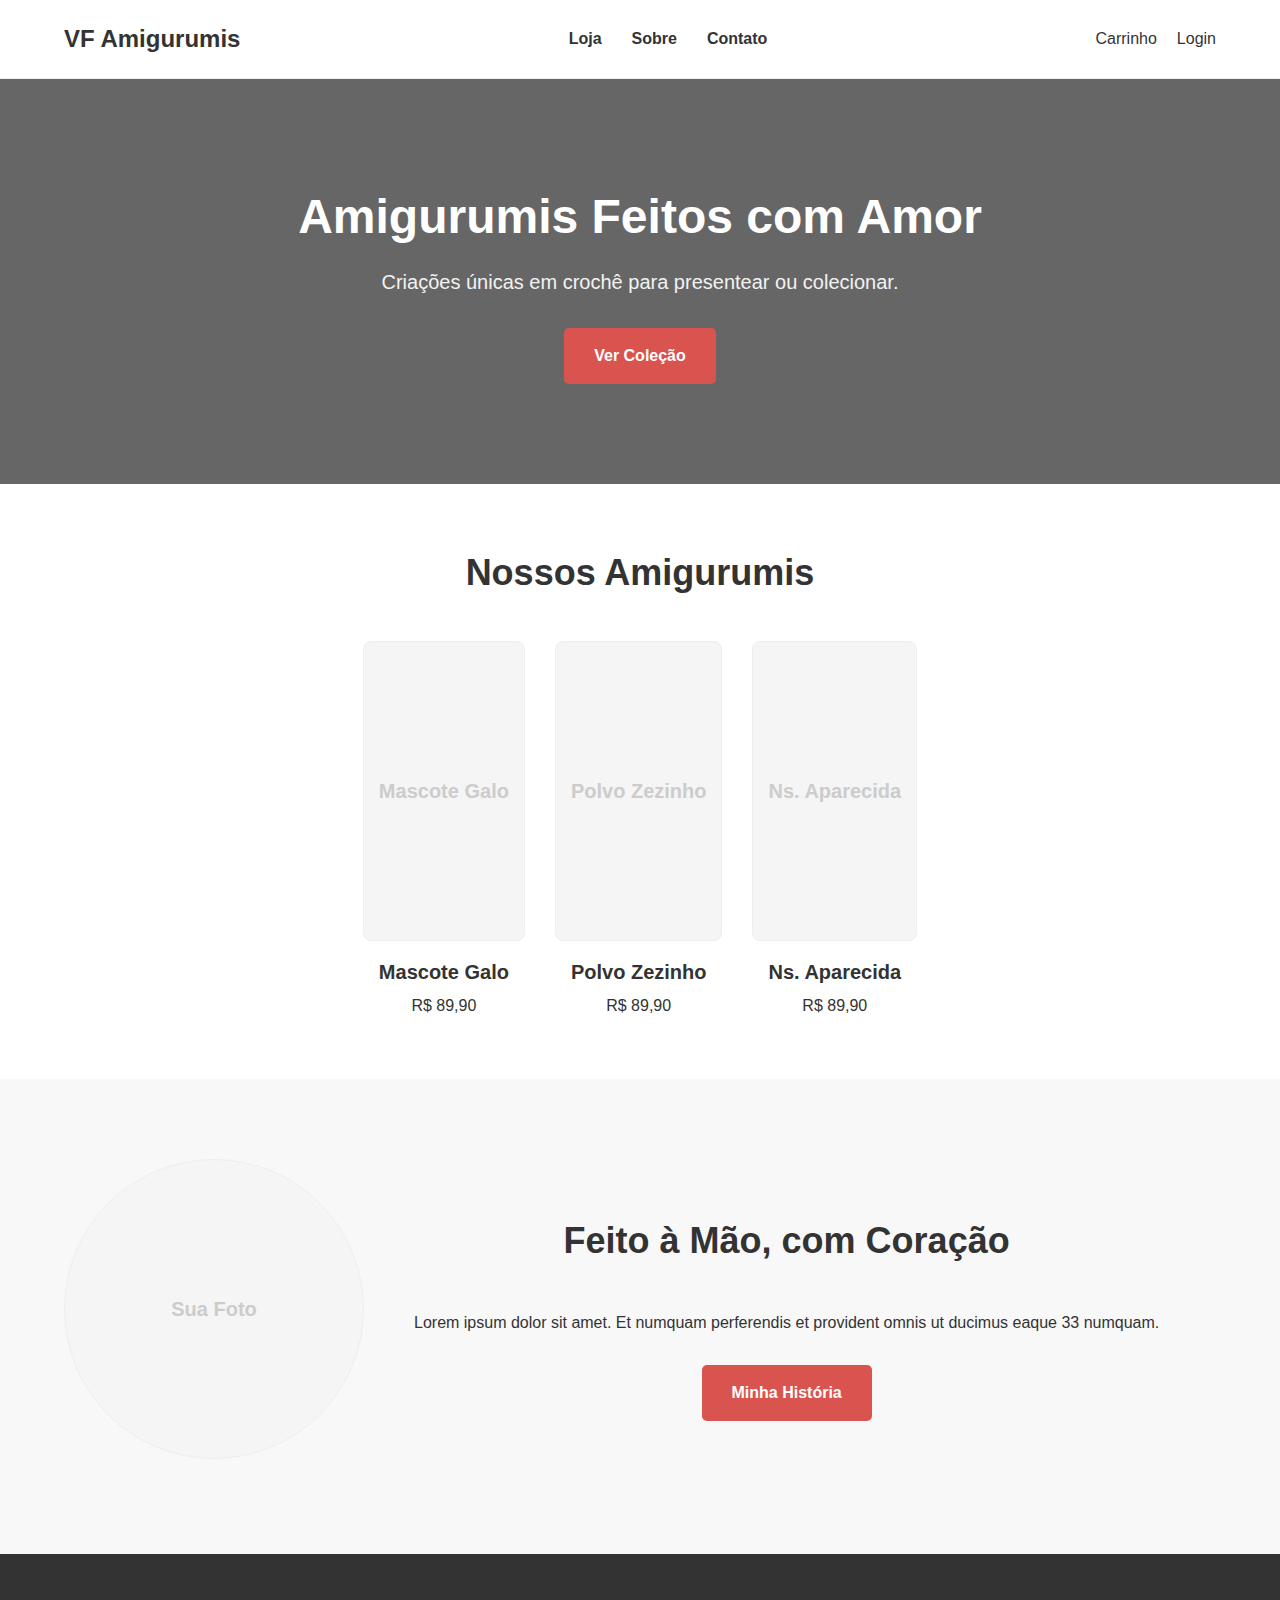
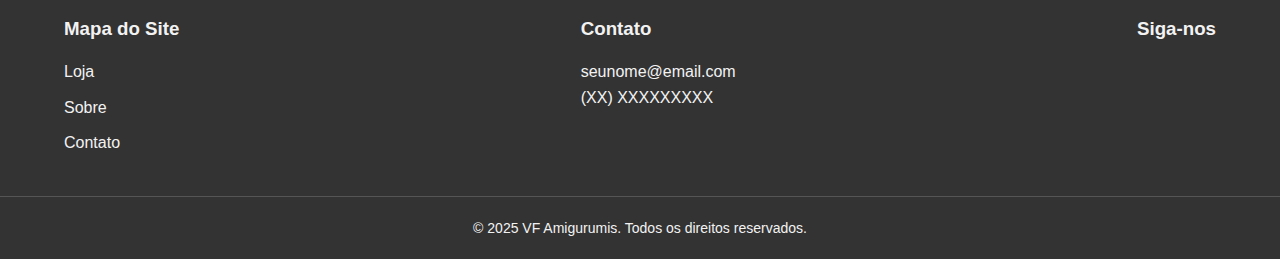
<file: index.html>
<!DOCTYPE html>
<html lang="pt-BR">
<head>
    <meta charset="UTF-8">
    <meta name="viewport" content="width=device-width, initial-scale=1.0">
    <title>VF Amigurumis - Página Inicial</title>
    <link rel="stylesheet" href="css/style.css">
</head>
<body>

    <header>
        <div class="container">
            <div class="logo">
                <a href="index.html">VF Amigurumis</a>
            </div>
            <nav>
                <ul>
                    <li><a href="loja.html">Loja</a></li>
                    <li><a href="sobre.html">Sobre</a></li>
                    <li><a href="contato.html">Contato</a></li>
                </ul>
            </nav>
            <div class="header-icons">
                <a href="carrinho.html">Carrinho</a>
                <a href="admin/login.html">Login</a>
            </div>
        </div>
    </header>

    <main>
        <section class="hero">
            <div class="hero-content">
                <h1>Amigurumis Feitos com Amor</h1>
                <p>Criações únicas em crochê para presentear ou colecionar.</p>
                <a href="loja.html" class="cta-button">Ver Coleção</a>
            </div>
        </section>

        <section class="featured-products container">
            <h2>Nossos Amigurumis</h2>
            <div class="product-grid">
                <div class="product-card">
                    <div class="image-placeholder"><span>Mascote Galo</span></div>
                    <h3>Mascote Galo</h3>
                    <p>R$ 89,90</p>
                </div>
                <div class="product-card">
                    <div class="image-placeholder"><span>Polvo Zezinho</span></div>
                    <h3>Polvo Zezinho</h3>
                    <p>R$ 89,90</p>
                </div>
                <div class="product-card">
                    <div class="image-placeholder"><span>Ns. Aparecida</span></div>
                    <h3>Ns. Aparecida</h3>
                    <p>R$ 89,90</p>
                </div>
            </div>
        </section>

        <section class="about-section">
            <div class="container">
                <div class="about-image">
                    <div class="image-placeholder circle"><span>Sua Foto</span></div>
                </div>
                <div class="about-text">
                    <h2>Feito à Mão, com Coração</h2>
                    <p>Lorem ipsum dolor sit amet. Et numquam perferendis et provident omnis ut ducimus eaque 33 numquam.</p>
                    <a href="sobre.html" class="cta-button">Minha História</a>
                </div>
            </div>
        </section>
    </main>

    <footer>
        <div class="footer-columns container">
            <div class="footer-col"><h3>Mapa do Site</h3><ul><li><a href="loja.html">Loja</a></li><li><a href="sobre.html">Sobre</a></li><li><a href="contato.html">Contato</a></li></ul></div>
            <div class="footer-col"><h3>Contato</h3><p>seunome@email.com</p><p>(XX) XXXXXXXXX</p></div>
            <div class="footer-col"><h3>Siga-nos</h3><div class="social-icons"></div></div>
        </div>
        <div class="footer-bottom"><p>© 2025 VF Amigurumis. Todos os direitos reservados.</p></div>
    </footer>

</body>
</html>
</file>
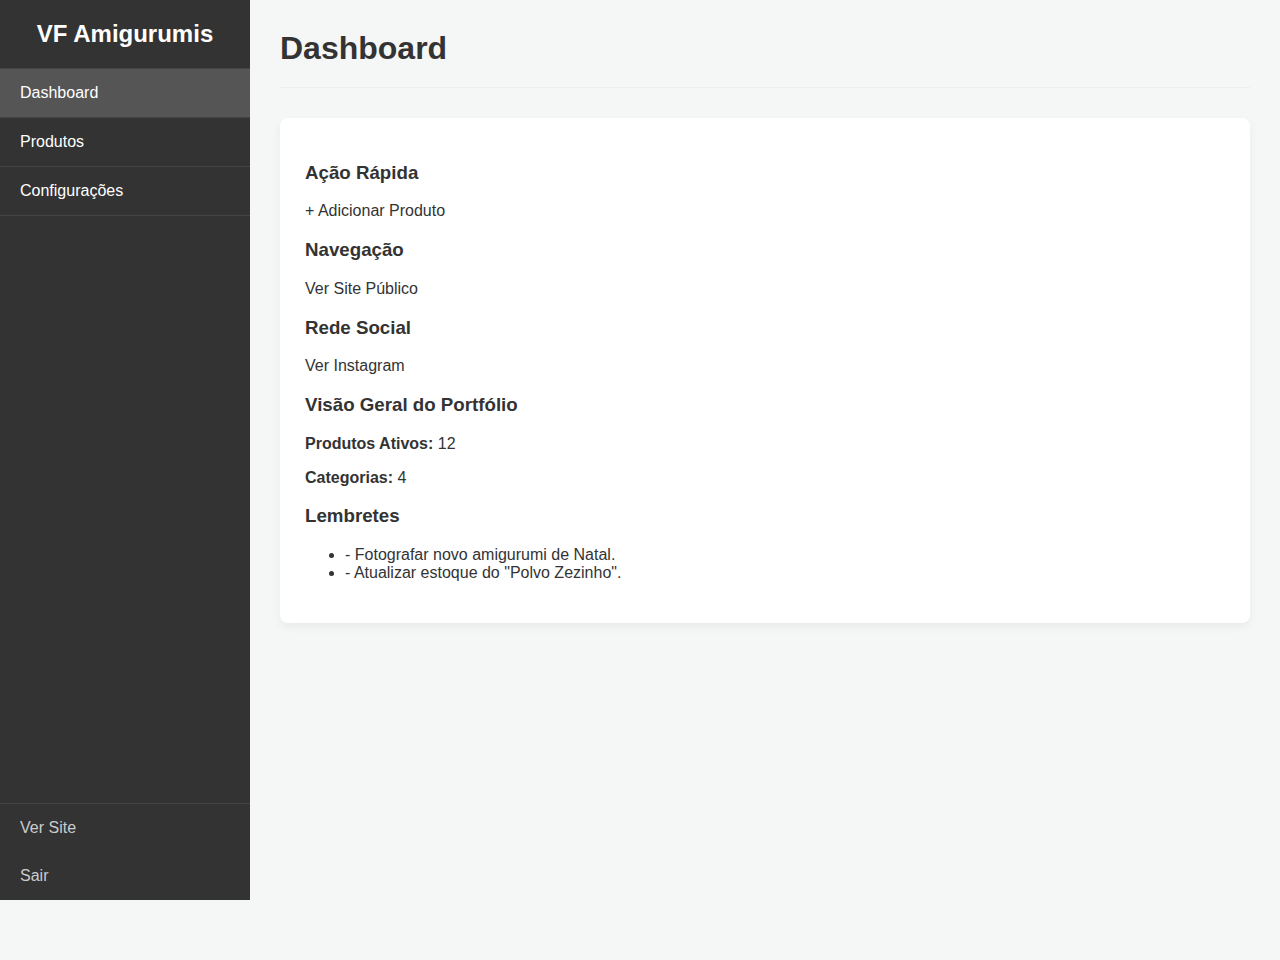
<file: admin/index.html>
<!DOCTYPE html>
<html lang="pt-BR">
<head>
    <meta charset="UTF-8">
    <meta name="viewport" content="width=device-width, initial-scale=1.0">
    <title>Dashboard - Painel Administrativo</title>
    <link rel="stylesheet" href="../css/admin-style.css">
</head>
<body>
    <div class="admin-layout">
        <aside class="sidebar">
            <div class="sidebar-header">
                <h2>VF Amigurumis</h2>
            </div>
            <nav>
                <ul>
                    <li><a href="index.html" class="active">Dashboard</a></li>
                    <li><a href="produtos.html">Produtos</a></li>
                    <li><a href="#">Configurações</a></li>
                </ul>
            </nav>
            <div class="sidebar-footer">
                <a href="../index.html" target="_blank" class="sidebar-link">Ver Site</a>
                <a href="login.html" class="sidebar-link">Sair</a>
            </div>
        </aside>
        <main class="main-content">
            <header class="main-header">
                <h1>Dashboard</h1>
            </header>
            <div class="content">
                <section class="kpi-cards">
                    <a href="adicionar-produto.html" class="card-link"><div class="card"><h3>Ação Rápida</h3><p>+ Adicionar Produto</p></div></a>
                    <a href="../index.html" target="_blank" class="card-link"><div class="card"><h3>Navegação</h3><p>Ver Site Público</p></div></a>
                    <a href="https://www.instagram.com/vf__amigurumi" target="_blank" class="card-link"><div class="card"><h3>Rede Social</h3><p>Ver Instagram</p></div></a>
                </section>
                <section class="dashboard-widgets">
                    <div class="widget">
                        <h3>Visão Geral do Portfólio</h3>
                        <div class="widget-content"><p><strong>Produtos Ativos:</strong> 12</p><p><strong>Categorias:</strong> 4</p></div>
                    </div>
                    <div class="widget">
                        <h3>Lembretes</h3>
                        <div class="widget-content"><ul><li>- Fotografar novo amigurumi de Natal.</li><li>- Atualizar estoque do "Polvo Zezinho".</li></ul></div>
                    </div>
                </section>
            </div>
        </main>
    </div>
</body>
</html>
</file>
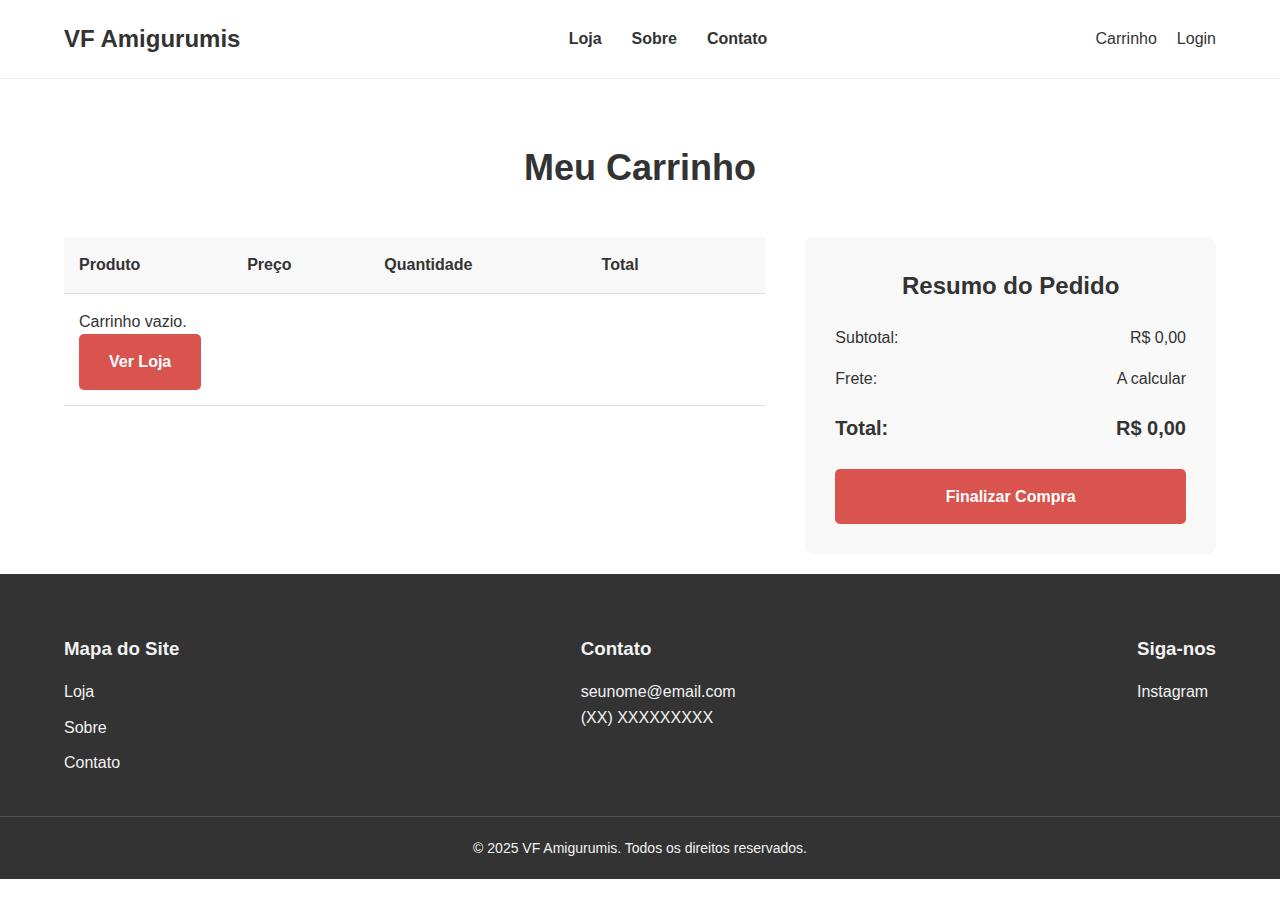
<file: carrinho.html>
<!DOCTYPE html>
<html lang="pt-BR">
<head>
    <meta charset="UTF-8">
    <meta name="viewport" content="width=device-width, initial-scale=1.0">
    <title>Carrinho de Compras - VF Amigurumis</title>
    <link rel="stylesheet" href="css/style.css">
</head>
<body>
    <header>
        <div class="container">
            <div class="logo"><a href="index.html">VF Amigurumis</a></div>
            <nav><ul><li><a href="loja.html">Loja</a></li><li><a href="sobre.html">Sobre</a></li><li><a href="contato.html">Contato</a></li></ul></nav>
            <div class="header-icons"><a href="carrinho.html">Carrinho</a><a href="admin/login.html">Login</a></div>
        </div>
    </header>

    <main class="container">
        <h1>Meu Carrinho</h1>
        <div class="cart-layout">
            <section class="cart-items">
                <table>
                    <thead>
                        <tr>
                            <th>Produto</th>
                            <th>Preço</th>
                            <th>Quantidade</th>
                            <th>Total</th>
                            <th></th>
                        </tr>
                    </thead>
                    <tbody id="cart-item-list">
                        </tbody>
                </table>
            </section>

            <aside class="order-summary">
                <h2>Resumo do Pedido</h2>
                <div class="summary-row">
                    <span>Subtotal:</span>
                    <span id="subtotal">R$ 0,00</span>
                </div>
                <div class="summary-row">
                    <span>Frete:</span>
                    <span>A calcular</span>
                </div>
                <div class="summary-total">
                    <span>Total:</span>
                    <span id="total">R$ 0,00</span>
                </div>
                <a href="checkout.html" class="cta-button">Finalizar Compra</a>
            </aside>
        </div>
    </main>
    
    <footer>
        <div class="footer-columns container">
            <div class="footer-col"><h3>Mapa do Site</h3><ul><li><a href="loja.html">Loja</a></li><li><a href="sobre.html">Sobre</a></li><li><a href="contato.html">Contato</a></li></ul></div>
            <div class="footer-col"><h3>Contato</h3><p>seunome@email.com</p><p>(XX) XXXXXXXXX</p></div>
            <div class="footer-col"><h3>Siga-nos</h3><a href="https://www.instagram.com/vf__amigurumi?igsh=MXNjNm5oZjQ0dmp6aw==" target="_blank">Instagram</a></div>
        </div>
        <div class="footer-bottom"><p>© 2025 VF Amigurumis. Todos os direitos reservados.</p></div>
    </footer>

    <script src="js/main.js"></script>
</body>
</html>
</file>
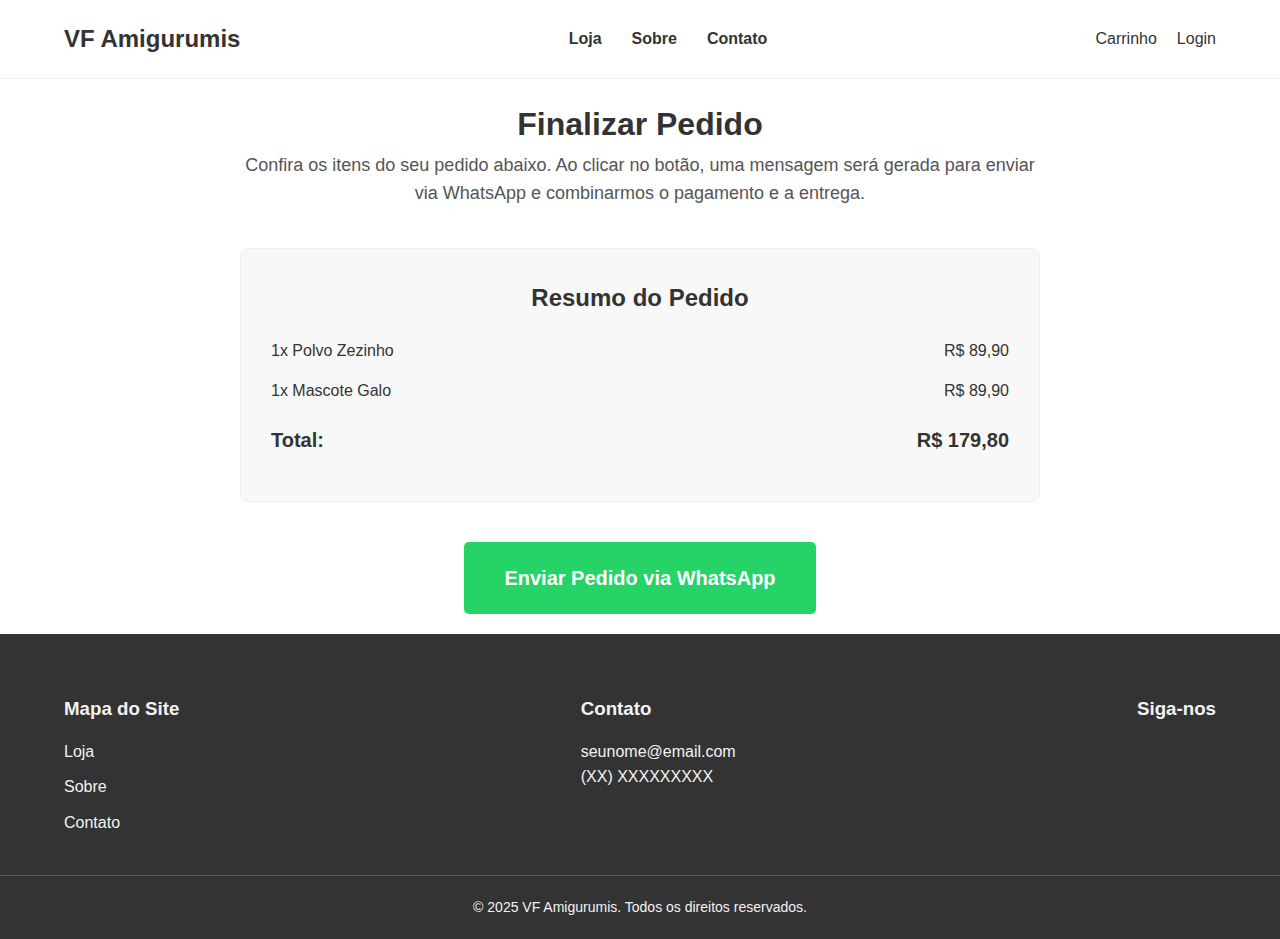
<file: checkout.html>
<!DOCTYPE html>
<html lang="pt-BR">
<head>
    <meta charset="UTF-8">
    <meta name="viewport" content="width=device-width, initial-scale=1.0">
    <title>Finalizar Compra - VF Amigurumis</title>
    <link rel="stylesheet" href="css/style.css">
</head>
<body>

    <header>
        <div class="container">
            <div class="logo"><a href="index.html">VF Amigurumis</a></div>
            <nav>
                <ul>
                    <li><a href="loja.html">Loja</a></li>
                    <li><a href="sobre.html">Sobre</a></li>
                    <li><a href="contato.html">Contato</a></li>
                </ul>
            </nav>
            <div class="header-icons">
                <a href="carrinho.html">Carrinho</a>
                <a href="admin/login.html">Login</a>
            </div>
        </div>
    </header>

    <main class="container">
        <div class="checkout-page">
            <h1>Finalizar Pedido</h1>
            <p class="checkout-instructions">
                Confira os itens do seu pedido abaixo. Ao clicar no botão, uma mensagem será gerada para enviar via WhatsApp e combinarmos o pagamento e a entrega.
            </p>

            <div class="final-order-summary">
                <h2>Resumo do Pedido</h2>
                <div class="summary-row">
                    <span>1x Polvo Zezinho</span>
                    <span>R$ 89,90</span>
                </div>
                <div class="summary-row">
                    <span>1x Mascote Galo</span>
                    <span>R$ 89,90</span>
                </div>
                <div class="summary-total">
                    <span>Total:</span>
                    <span>R$ 179,80</span>
                </div>
            </div>

            <a 
                href="https://api.whatsapp.com/send?phone=SEUNUMEROAQUI&text=Olá! Tenho interesse nos seguintes produtos: 1x Polvo Zezinho, 1x Mascote Galo. Total: R$ 179,80." 
                class="cta-button whatsapp-button"
                target="_blank"
            >
                Enviar Pedido via WhatsApp
            </a>
        </div>
    </main>

    <footer>
        <div class="footer-columns container">
            <div class="footer-col"><h3>Mapa do Site</h3><ul><li><a href="loja.html">Loja</a></li><li><a href="sobre.html">Sobre</a></li><li><a href="contato.html">Contato</a></li></ul></div>
            <div class="footer-col"><h3>Contato</h3><p>seunome@email.com</p><p>(XX) XXXXXXXXX</p></div>
            <div class="footer-col"><h3>Siga-nos</h3><div class="social-icons"></div></div>
        </div>
        <div class="footer-bottom"><p>© 2025 VF Amigurumis. Todos os direitos reservados.</p></div>
    </footer>

</body>
</html>
</file>
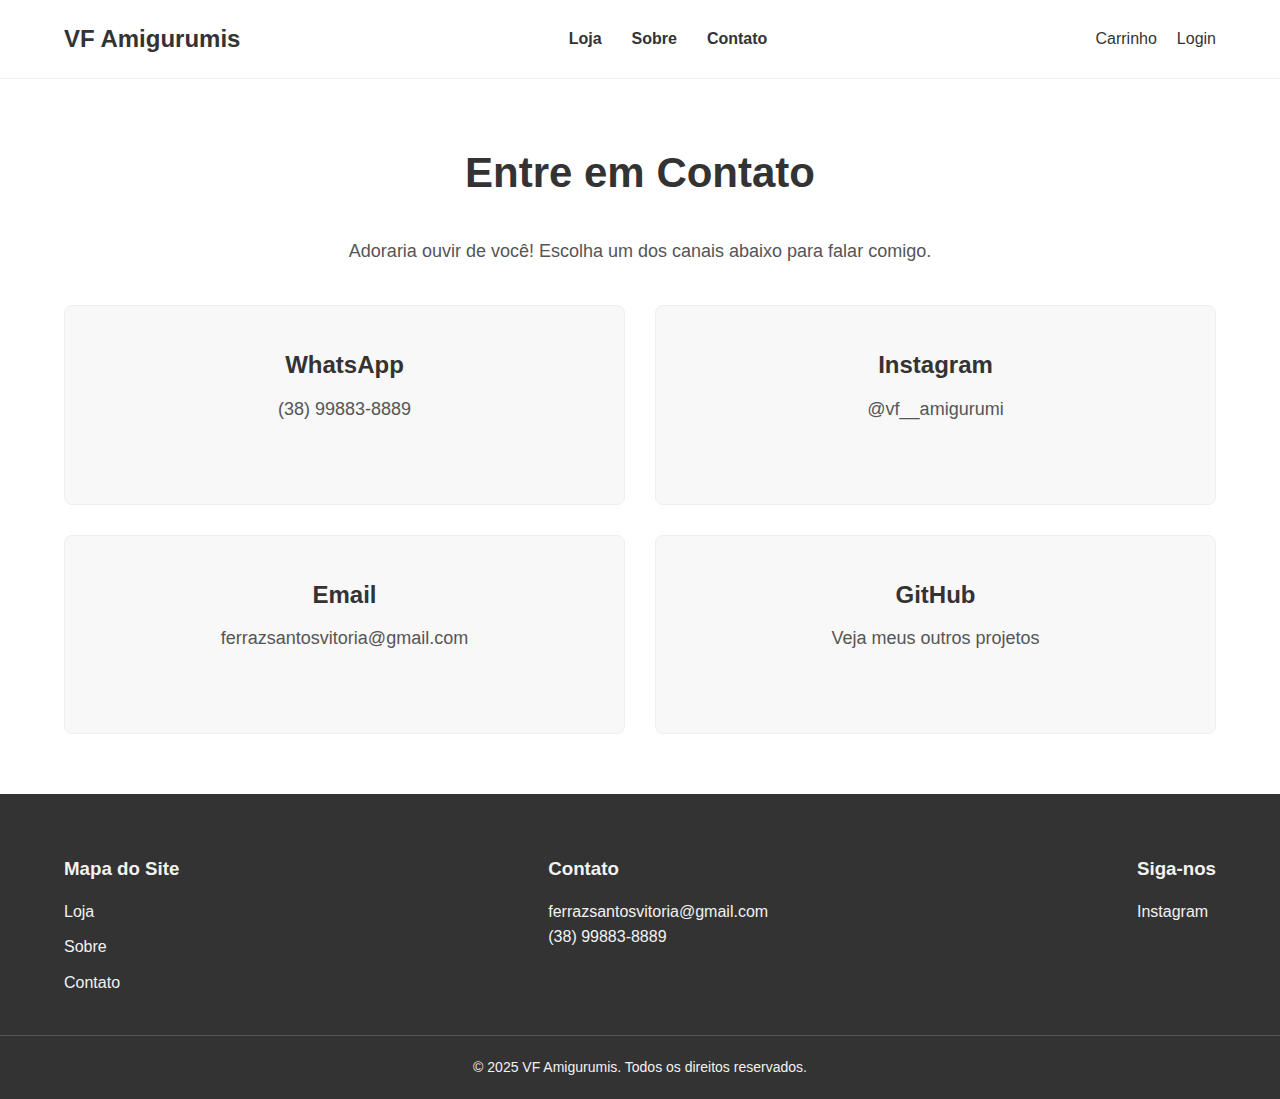
<file: contato.html>
<!DOCTYPE html>
<html lang="pt-BR">
<head>
    <meta charset="UTF-8">
    <meta name="viewport" content="width=device-width, initial-scale=1.0">
    <title>Contato - VF Amigurumis</title>
    <link rel="stylesheet" href="css/style.css">
</head>
<body>

    <header>
        <div class="container">
            <div class="logo"><a href="index.html">VF Amigurumis</a></div>
            <nav>
                <ul>
                    <li><a href="loja.html">Loja</a></li>
                    <li><a href="sobre.html">Sobre</a></li>
                    <li><a href="contato.html">Contato</a></li>
                </ul>
            </nav>
            <div class="header-icons">
                <a href="carrinho.html">Carrinho</a>
                <a href="admin/login.html">Login</a>
            </div>
        </div>
    </header>

    <main class="container">
        <div class="contact-page">
            <h1>Entre em Contato</h1>
            <p>Adoraria ouvir de você! Escolha um dos canais abaixo para falar comigo.</p>
            
            <div class="contact-options">
                <a href="https://api.whatsapp.com/send?phone=5538998838889" target="_blank" class="contact-card">
                    <h3>WhatsApp</h3>
                    <p>(38) 99883-8889</p>
                </a>
                <a href="https://www.instagram.com/vf__amigurumi?igsh=MXNjNm5oZjQ0dmp6aw==" target="_blank" class="contact-card">
                    <h3>Instagram</h3>
                    <p>@vf__amigurumi</p>
                </a>
                <a href="mailto:ferrazsantosvitoria@gmail.com" class="contact-card">
                    <h3>Email</h3>
                    <p>ferrazsantosvitoria@gmail.com</p>
                </a>
                <a href="#" target="_blank" class="contact-card">
                    <h3>GitHub</h3>
                    <p>Veja meus outros projetos</p>
                </a>
            </div>
        </div>
    </main>

    <footer>
        <div class="footer-columns container">
            <div class="footer-col"><h3>Mapa do Site</h3><ul><li><a href="loja.html">Loja</a></li><li><a href="sobre.html">Sobre</a></li><li><a href="contato.html">Contato</a></li></ul></div>
            <div class="footer-col">
                <h3>Contato</h3>
                <p>ferrazsantosvitoria@gmail.com</p>
                <p>(38) 99883-8889</p>
            </div>
            <div class="footer-col">
                <h3>Siga-nos</h3>
                <a href="https://www.instagram.com/vf__amigurumi?igsh=MXNjNm5oZjQ0dmp6aw==" target="_blank">Instagram</a>
            </div>
        </div>
        <div class="footer-bottom"><p>© 2025 VF Amigurumis. Todos os direitos reservados.</p></div>
    </footer>

</body>
</html>
</file>
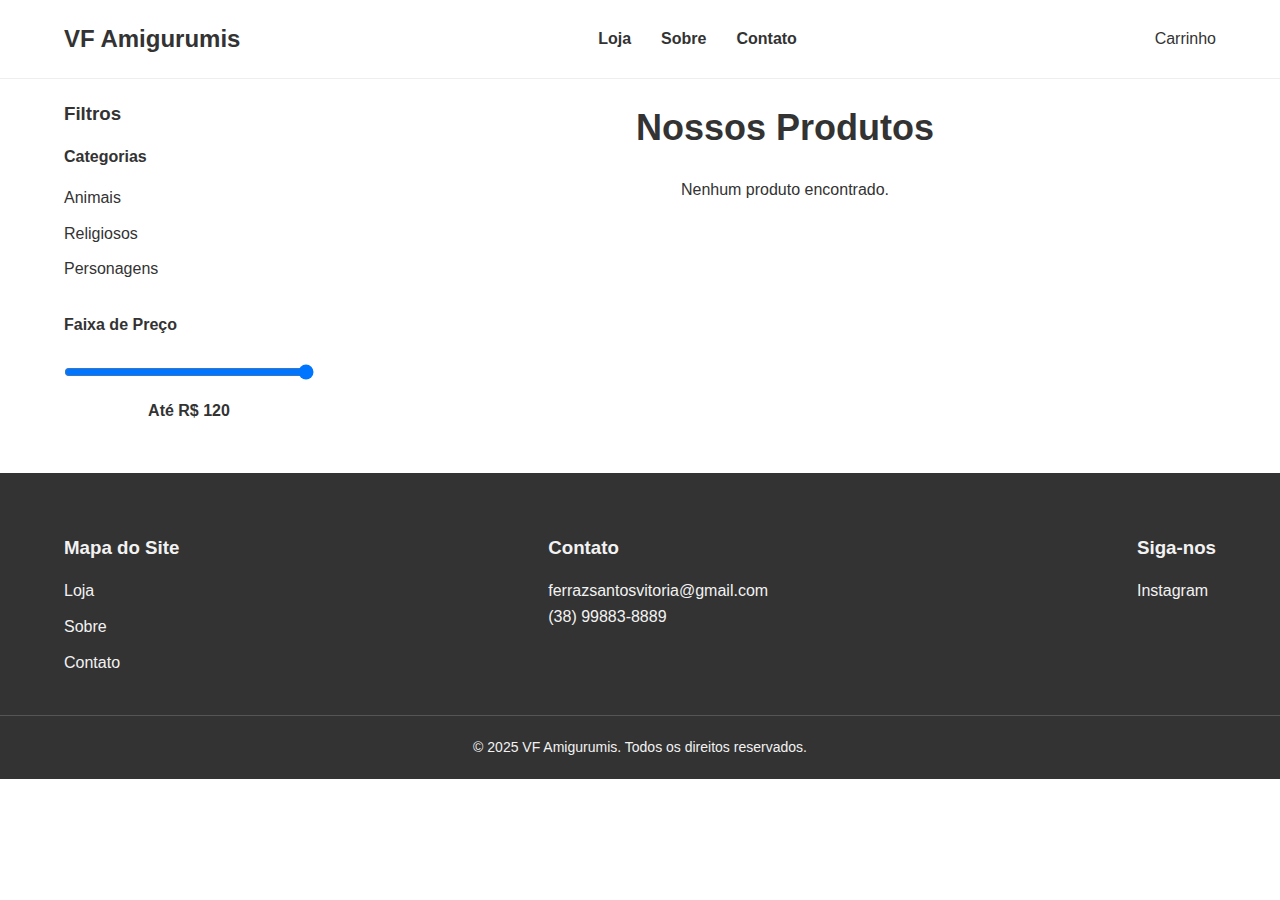
<file: loja.html>
<!DOCTYPE html>
<html lang="pt-BR">
<head>
    <meta charset="UTF-8">
    <meta name="viewport" content="width=device-width, initial-scale=1.0">
    <title>Loja - VF Amigurumis</title>
    <link rel="stylesheet" href="css/style.css">
</head>
<body>

    <header>
        <div class="container">
            <div class="logo"><a href="index.html">VF Amigurumis</a></div>
            <button class="hamburger-menu" aria-label="Abrir menu">☰</button>
            <nav id="main-nav">
                <ul>
                    <li><a href="loja.html">Loja</a></li>
                    <li><a href="sobre.html">Sobre</a></li>
                    <li><a href="contato.html">Contato</a></li>
                </ul>
            </nav>
            <div class="header-icons">
                <a href="carrinho.html">Carrinho</a>
                </div>
        </div>
    </header>

    <main class="container">
        <div class="shop-layout">
            <aside class="filters">
                <h3>Filtros</h3>
                <div class="filter-group">
                    <h4>Categorias</h4>
                    <ul>
                        <li><a href="#">Animais</a></li>
                        <li><a href="#">Religiosos</a></li>
                        <li><a href="#">Personagens</a></li>
                    </ul>
                </div>
                <div class="filter-group">
                    <h4>Faixa de Preço</h4>
                    <div class="price-slider">
                        <input type="range" min="0" max="120" value="120" class="slider" id="price-slider">
                        <div class="price-value" id="price-value">Até R$ 120</div>
                    </div>
                </div>
            </aside>
            <section class="full-product-grid">
                <h2>Nossos Produtos</h2>
                
                <div class="product-grid" id="products-grid">
                    <p style="text-align: center; width: 100%; color: #666; padding: 20px;">Carregando produtos do banco de dados...</p>
                </div>
                
            </section>
        </div>
    </main>

    <footer>
        <div class="footer-columns container">
            <div class="footer-col"><h3>Mapa do Site</h3><ul><li><a href="loja.html">Loja</a></li><li><a href="sobre.html">Sobre</a></li><li><a href="contato.html">Contato</a></li></ul></div>
            <div class="footer-col"><h3>Contato</h3><p>ferrazsantosvitoria@gmail.com</p><p>(38) 99883-8889</p></div>
            <div class="footer-col"><h3>Siga-nos</h3><a href="https://www.instagram.com/vf__amigurumi?igsh=MXNjNm5oZjQ0dmp6aw==" target="_blank">Instagram</a></div>
        </div>
        <div class="footer-bottom"><p>© 2025 VF Amigurumis. Todos os direitos reservados.</p></div>
    </footer>

    <script src="js/main.js"></script>
</body>
</html>
</file>
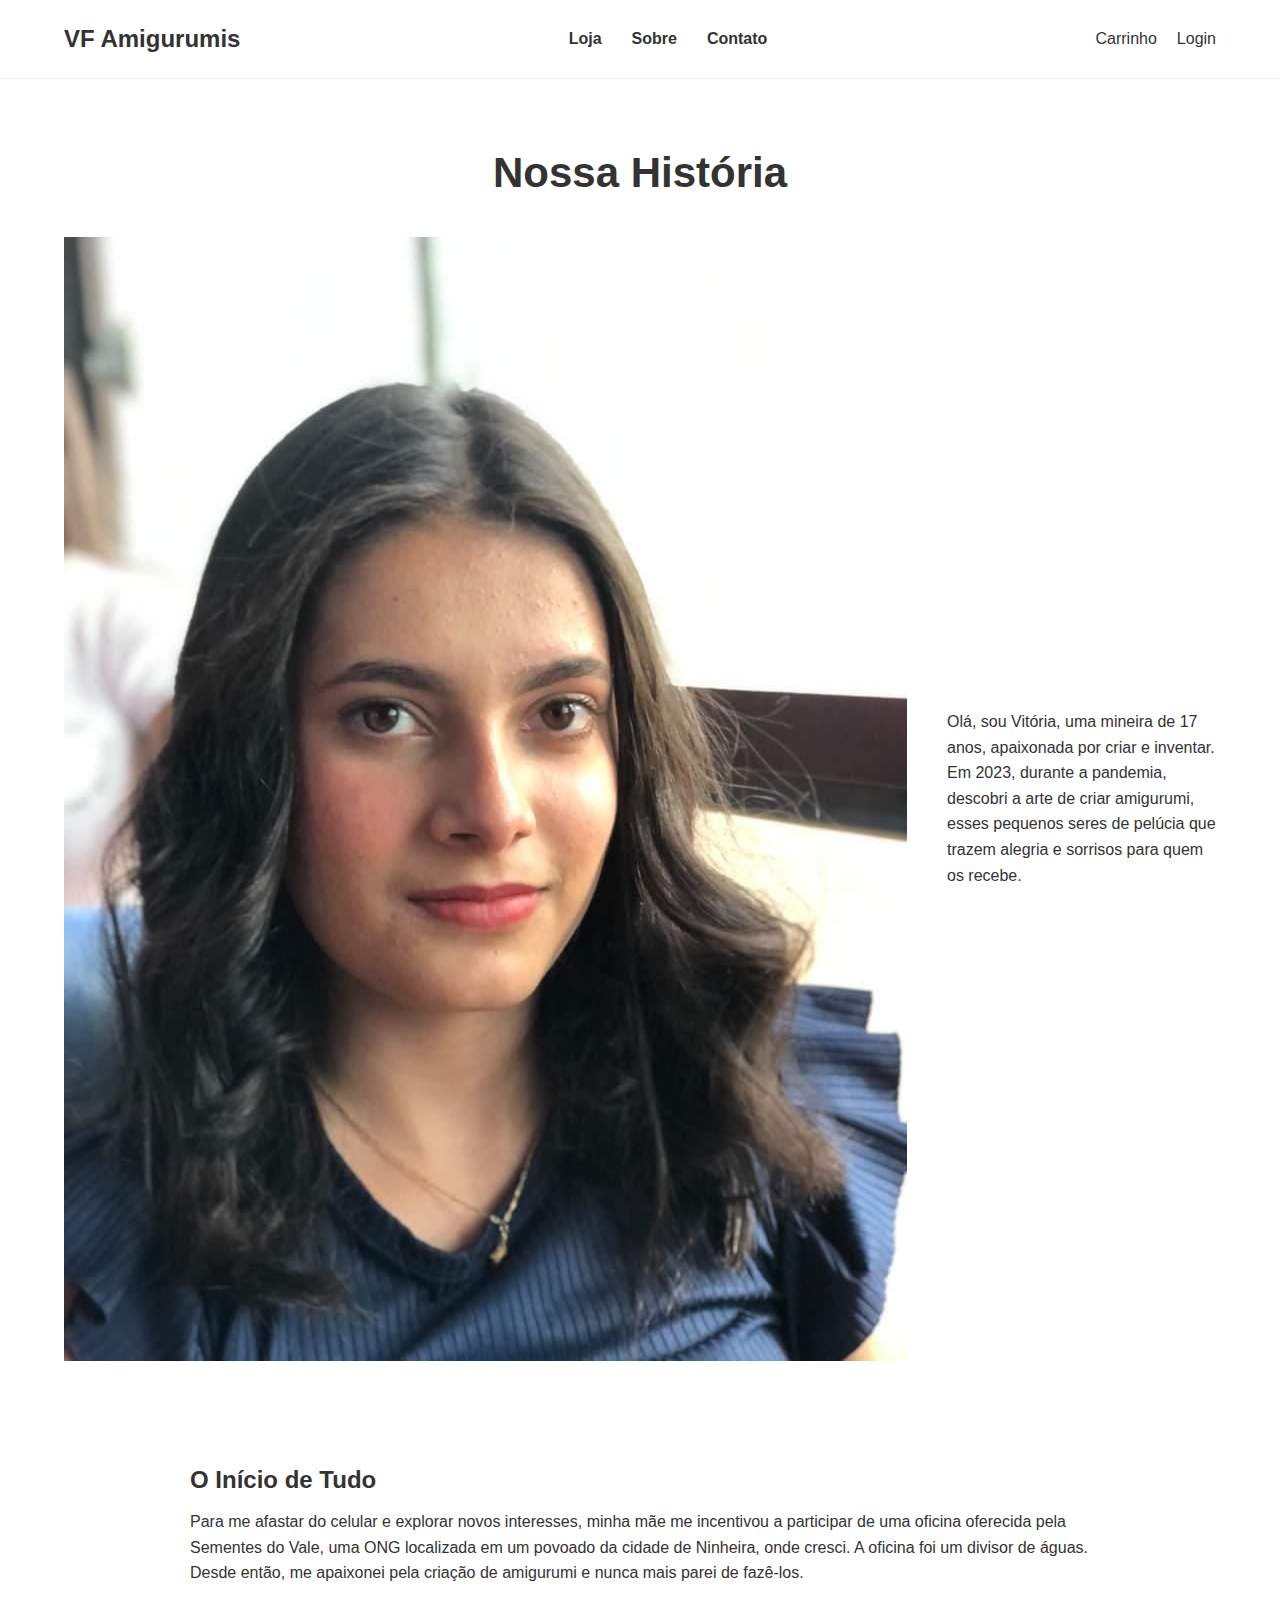
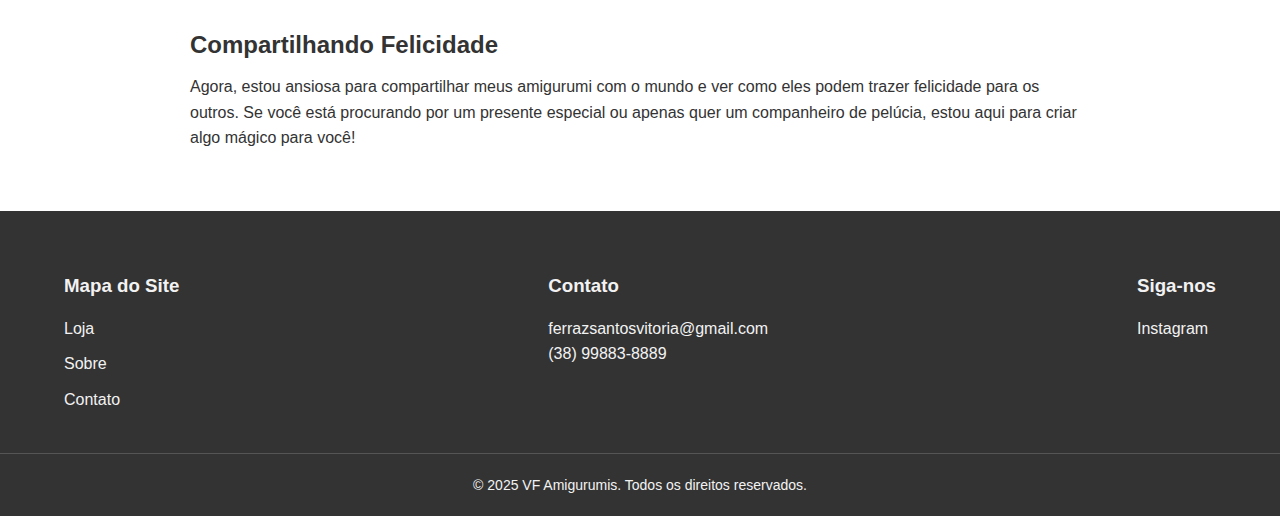
<file: sobre.html>
<!DOCTYPE html>
<html lang="pt-BR">
<head>
    <meta charset="UTF-8">
    <meta name="viewport" content="width=device-width, initial-scale=1.0">
    <title>Sobre Nós - VF Amigurumis</title>
    <link rel="stylesheet" href="css/style.css">
</head>
<body>

    <header>
        <div class="container">
            <div class="logo"><a href="index.html">VF Amigurumis</a></div>
            <button class="hamburger-menu" aria-label="Abrir menu">☰</button>
            <nav id="main-nav">
                <ul>
                    <li><a href="loja.html">Loja</a></li>
                    <li><a href="sobre.html">Sobre</a></li>
                    <li><a href="contato.html">Contato</a></li>
                </ul>
            </nav>
            <div class="header-icons">
                <a href="carrinho.html">Carrinho</a>
                <a href="admin/login.html">Login</a>
            </div>
        </div>
    </header>

    <main class="container">
        <section class="about-hero">
            <h1>Nossa História</h1>
            <div class="about-intro">
                <img src="images/vitoria-perfil.jpeg" alt="Foto de Vitória" class="about-profile-pic">
                <div class="about-intro-text">
                    <p>Olá, sou Vitória, uma mineira de 17 anos, apaixonada por criar e inventar. Em 2023, durante a pandemia, descobri a arte de criar amigurumi, esses pequenos seres de pelúcia que trazem alegria e sorrisos para quem os recebe.</p>
                </div>
            </div>
        </section>

        <section class="about-topics">
            <div class="topic">
                <h3>O Início de Tudo</h3>
                <p>Para me afastar do celular e explorar novos interesses, minha mãe me incentivou a participar de uma oficina oferecida pela Sementes do Vale, uma ONG localizada em um povoado da cidade de Ninheira, onde cresci. A oficina foi um divisor de águas. Desde então, me apaixonei pela criação de amigurumi e nunca mais parei de fazê-los.</p>
            </div>
            <div class="topic">
                <h3>Compartilhando Felicidade</h3>
                <p>Agora, estou ansiosa para compartilhar meus amigurumi com o mundo e ver como eles podem trazer felicidade para os outros. Se você está procurando por um presente especial ou apenas quer um companheiro de pelúcia, estou aqui para criar algo mágico para você!</p>
            </div>
        </section>
    </main>

    <footer>
        <div class="footer-columns container">
            <div class="footer-col"><h3>Mapa do Site</h3><ul><li><a href="loja.html">Loja</a></li><li><a href="sobre.html">Sobre</a></li><li><a href="contato.html">Contato</a></li></ul></div>
            <div class="footer-col"><h3>Contato</h3><p>ferrazsantosvitoria@gmail.com</p><p>(38) 99883-8889</p></div>
            <div class="footer-col"><h3>Siga-nos</h3><a href="https://www.instagram.com/vf__amigurumi?igsh=MXNjNm5oZjQ0dmp6aw==" target="_blank">Instagram</a></div>
        </div>
        <div class="footer-bottom"><p>© 2025 VF Amigurumis. Todos os direitos reservados.</p></div>
    </footer>

    <script src="js/main.js"></script>
</body>
</html>
</file>
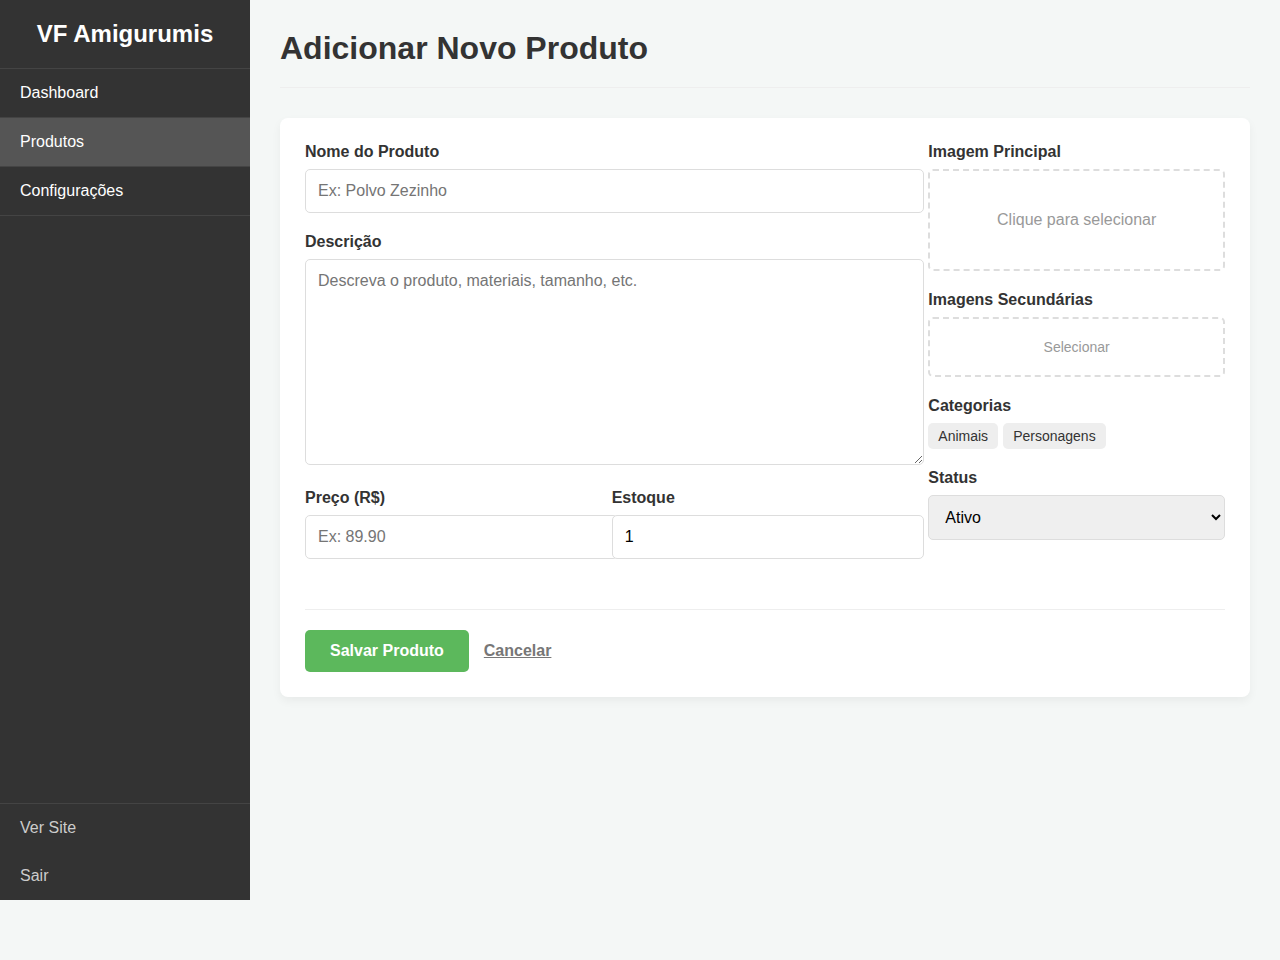
<file: admin/adicionar-produto.html>
<!DOCTYPE html>
<html lang="pt-BR">
<head>
    <meta charset="UTF-8">
    <meta name="viewport" content="width=device-width, initial-scale=1.0">
    <title>Adicionar Produto - Painel Administrativo</title>
    <link rel="stylesheet" href="../css/admin-style.css">
</head>
<body>
    <div class="admin-layout">
        <aside class="sidebar" id="admin-sidebar">
            <div class="sidebar-header">
                <h2>VF Amigurumis</h2>
            </div>
            <nav>
                <ul>
                    <li><a href="index.html">Dashboard</a></li>
                    <li><a href="produtos.html" class="active">Produtos</a></li>
                    <li><a href="#">Configurações</a></li>
                </ul>
            </nav>
            <div class="sidebar-footer">
                <a href="../index.html" target="_blank" class="sidebar-link">Ver Site</a>
                <a href="login.html" class="sidebar-link">Sair</a>
            </div>
        </aside>

        <main class="main-content">
            <header class="main-header">
                <button class="hamburger-menu admin-hamburger" aria-label="Abrir menu">☰</button>
                <h1>Adicionar Novo Produto</h1>
            </header>
            
            <div class="content">
                <form class="product-form">
                    <div class="form-main">
                        <div class="form-group"><label for="nome">Nome do Produto</label><input type="text" id="nome" placeholder="Ex: Polvo Zezinho" required></div>
                        <div class="form-group"><label for="descricao">Descrição</label><textarea id="descricao" rows="10" placeholder="Descreva o produto, materiais, tamanho, etc."></textarea></div>
                        <div class="form-row">
                            <div class="form-group"><label for="preco">Preço (R$)</label><input type="text" id="preco" placeholder="Ex: 89.90"></div>
                            <div class="form-group"><label for="estoque">Estoque</label><input type="number" id="estoque" value="1" min="0"></div>
                        </div>
                    </div>
                    <div class="form-sidebar">
                        <div class="form-group"><label>Imagem Principal</label><div class="image-upload-placeholder">Clique para selecionar</div></div>
                        <div class="form-group"><label>Imagens Secundárias</label><div class="image-upload-placeholder small">Selecionar</div></div>
                        <div class="form-group"><label>Categorias</label><div class="category-tags"><span>Animais</span><span>Personagens</span></div></div>
                        <div class="form-group"><label>Status</label><select id="status"><option value="ativo">Ativo</option><option value="inativo">Inativo</option></select></div>
                    </div>
                </form>
                <div class="form-actions">
                    <button type="submit" class="save-button">Salvar Produto</button>
                    <a href="produtos.html" class="cancel-link">Cancelar</a>
                </div>
            </div>
        </main>
    </div>
</body>
</html>
</file>
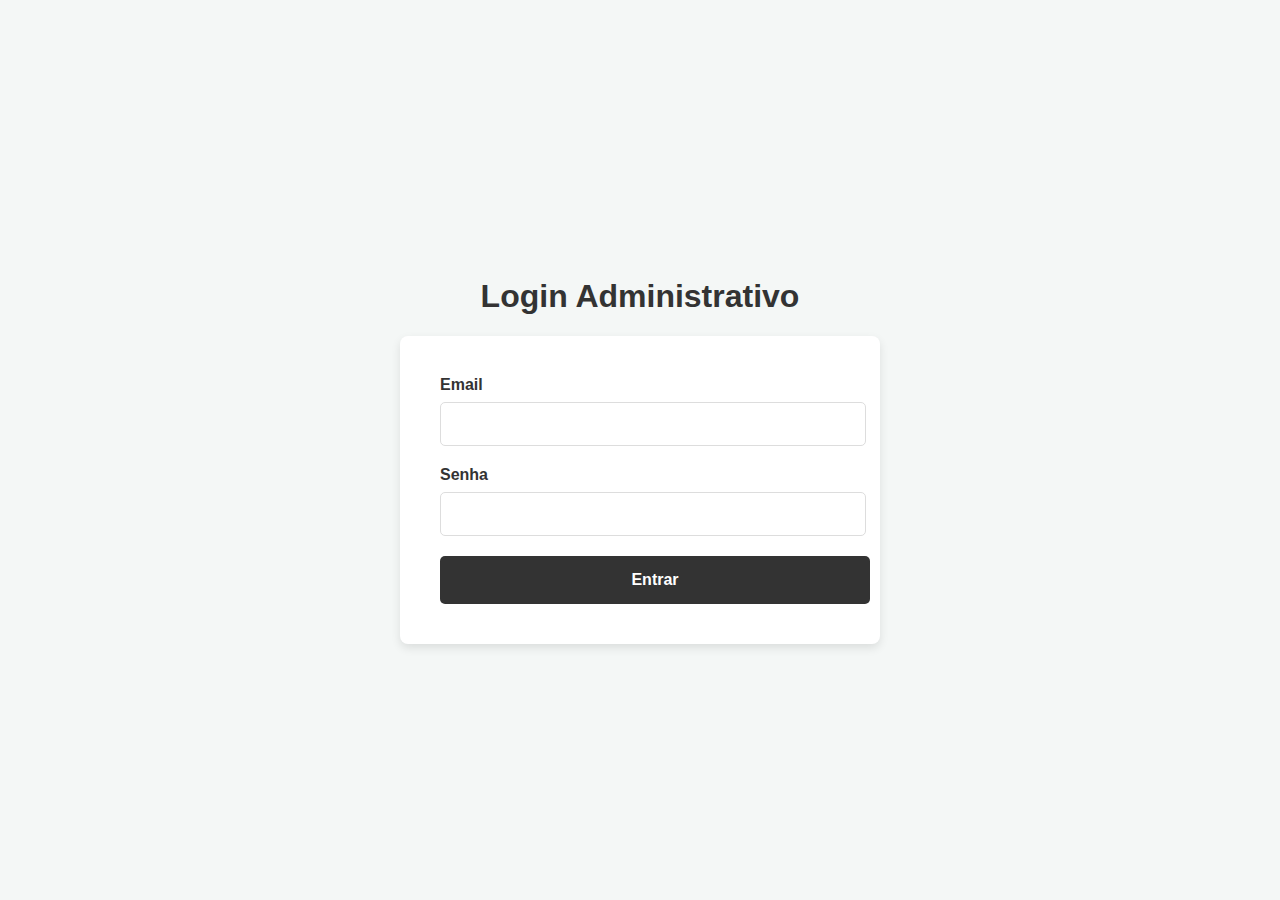
<file: admin/editar-produto.html>
<!DOCTYPE html>
<html lang="pt-BR">
<head>
    <meta charset="UTF-8">
    <meta name="viewport" content="width=device-width, initial-scale=1.0">
    <title>Editar Produto - Painel Administrativo</title>
    <link rel="stylesheet" href="../css/admin-style.css">
    </head>
<body>
    <div class="admin-layout">
        <aside class="sidebar" id="admin-sidebar">
            <div class="sidebar-header"><h2>VF Amigurumis</h2></div>
            <nav>
                <ul>
                    <li><a href="index.html">Dashboard</a></li>
                    <li><a href="produtos.html" class="active">Produtos</a></li>
                    <li><a href="#">Configurações</a></li>
                </ul>
            </nav>
            <div class="sidebar-footer">
                <a href="../index.html" target="_blank" class="sidebar-link">Ver Site</a>
                <a href="login.html" class="sidebar-link">Sair</a>
            </div>
        </aside>

        <main class="main-content">
            <header class="main-header">
                <button class="hamburger-menu admin-hamburger" aria-label="Abrir menu">☰</button>
                <h1 id="page-title">Editar Produto</h1>
            </header>
            
            <div class="content">
                <form class="product-form">
                    <div class="form-main">
                        <div class="form-group">
                            <label for="nome">Nome do Produto</label>
                            <input type="text" id="nome" required>
                        </div>
                        <div class="form-group">
                            <label for="descricao">Descrição</label>
                            <textarea id="descricao" rows="10"></textarea>
                        </div>
                        <div class="form-row">
                            <div class="form-group">
                                <label for="preco">Preço (R$)</label>
                                <input type="text" id="preco" placeholder="0,00">
                            </div>
                            <div class="form-group">
                                <label for="estoque">Estoque</label>
                                <input type="number" id="estoque" value="1">
                            </div>
                        </div>
                    </div>
                    
                    <div class="form-sidebar">
                        <div class="form-group">
                            <label>Imagem do Produto</label>
                            
                            <input type="file" id="file-input" accept="image/*" style="width:100%; padding: 10px; background: #fff; border: 1px solid #ccc; border-radius: 5px; margin-bottom: 5px;">
                            
                            <button type="button" id="btn-upload-imgbb" style="width: 100%; padding: 10px; background: #333; color: white; border: none; border-radius: 5px; cursor: pointer;">
                                ⬆️ Alterar Foto
                            </button>

                            <div id="image-preview-container" style="display: none; margin-top: 15px; text-align: center; background: #fff; padding: 10px; border: 1px solid #ddd; border-radius: 5px;">
                                <p style="color: green; font-size: 14px; font-weight: bold; margin: 0 0 5px 0;">✅ Imagem Carregada!</p>
                                <img id="image-preview" src="" alt="Pré-visualização" style="width: 100%; max-height: 200px; object-fit: contain; border-radius: 4px;">
                            </div>
                            <p style="font-size: 12px; color: #777; margin-top: 5px; text-align: center;">Se não alterar, mantém a atual.</p>
                        </div>
    
                        <div class="form-group">
                            <label for="categoria">Categoria</label>
                            <select id="categoria" style="width: 100%; padding: 10px; border: 1px solid #ddd; border-radius: 5px;">
                                <option value="Geral">Geral</option>
                                <option value="Animais">Animais</option>
                                <option value="Religiosos">Religiosos</option>
                                <option value="Personagens">Personagens</option>
                            </select>
                        </div>
                    </div>
                </form>

                <div class="form-actions">
                    <button type="submit" class="save-button">Salvar Alterações</button>
                    <a href="produtos.html" class="cancel-link">Cancelar</a>
                </div>
            </div>
        </main>
    </div>
    <script src="../js/admin.js"></script>
</body>
</html>
</file>
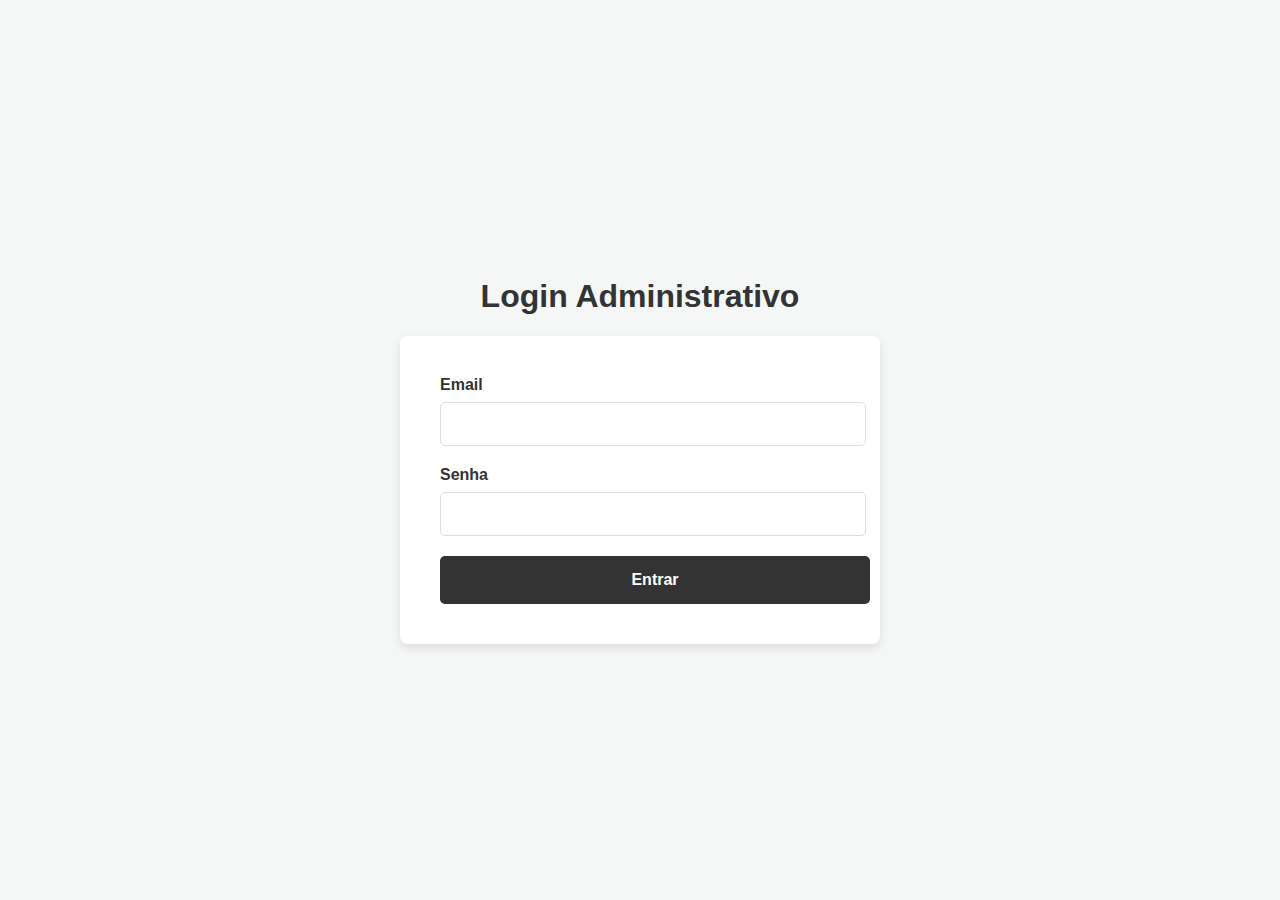
<file: admin/login.html>
<!DOCTYPE html>
<html lang="pt-BR">
<head>
    <meta charset="UTF-8">
    <meta name="viewport" content="width=device-width, initial-scale=1.0">
    <title>Login - Painel Administrativo</title>
    <link rel="stylesheet" href="../css/admin-style.css">
</head>
<body>
    <div class="login-container">
        <h1>Login Administrativo</h1>
        <form>
            <div class="form-group"><label for="email">Email</label><input type="email" id="email" required></div>
            <div class="form-group"><label for="senha">Senha</label><input type="password" id="senha" required></div>
            <a href="index.html" class="login-button">Entrar</a>
        </form>
    </div>
</body>
</html>
</file>
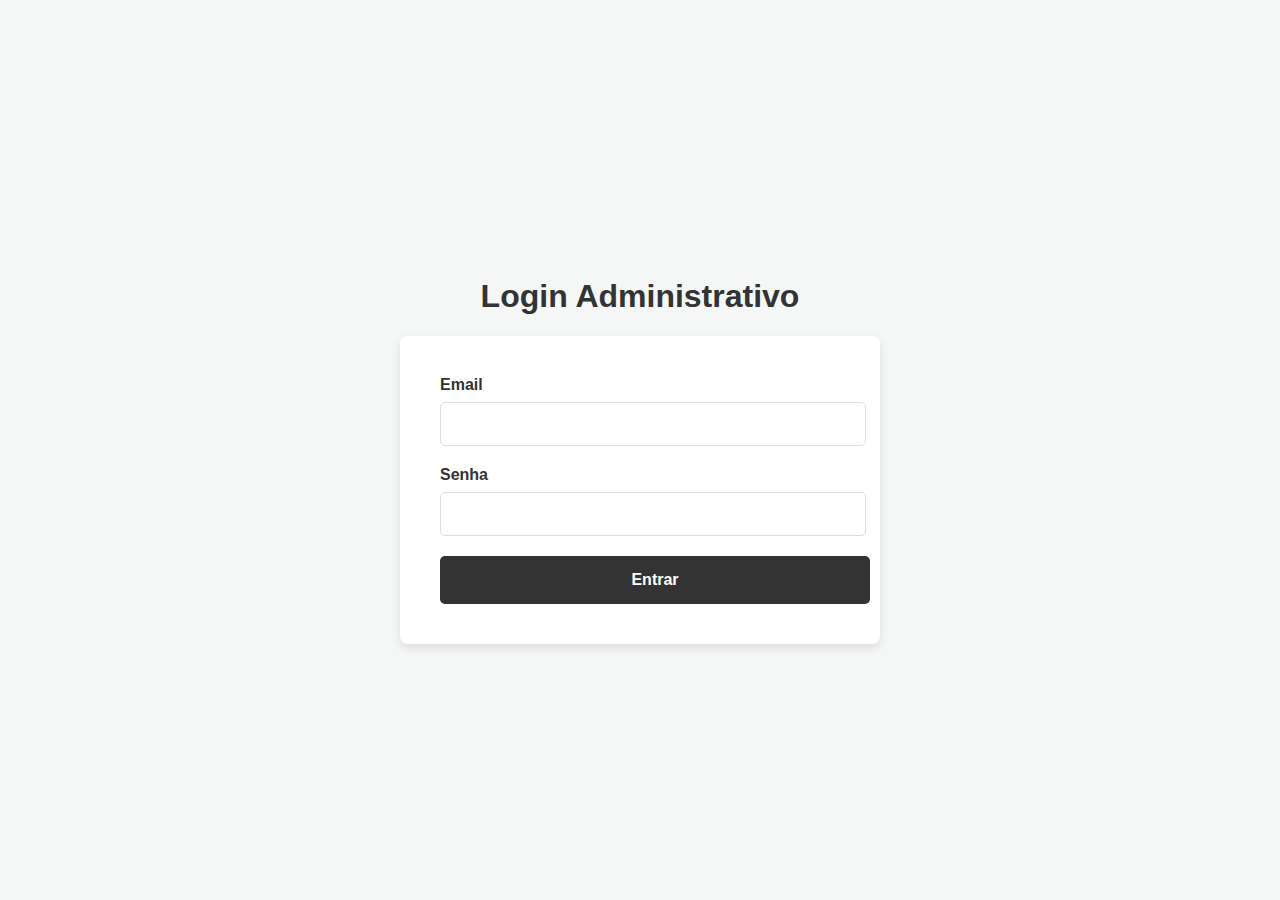
<file: admin/produtos.html>
<!DOCTYPE html>
<html lang="pt-BR">
<head>
    <meta charset="UTF-8">
    <meta name="viewport" content="width=device-width, initial-scale=1.0">
    <title>Produtos - Painel Administrativo</title>
    <link rel="stylesheet" href="../css/admin-style.css">
</head>
<body>
    <div class="admin-layout">
        <aside class="sidebar" id="admin-sidebar">
            <div class="sidebar-header"><h2>VF Amigurumis</h2></div>
            <nav>
                <ul>
                    <li><a href="produtos.html" class="active">Produtos</a></li>
                </ul>
            </nav>
            <div class="sidebar-footer">
                <a href="../index.html" target="_blank" class="sidebar-link">Ver Site</a>
                <a href="login.html" class="sidebar-link">Sair</a>
            </div>
        </aside>

        <main class="main-content">
            <header class="main-header">
                <button class="hamburger-menu admin-hamburger" aria-label="Abrir menu">☰</button>
                <h1>Gerenciar Produtos</h1>
                <a href="adicionar-produto.html" class="add-new-btn">+ Novo Produto</a>
            </header>
            
            <div class="content">
                <div class="table-container">
                    <table>
                        <thead>
                            <tr>
                                <th>Imagem</th>
                                <th>Nome</th>
                                <th>Preço</th>
                                <th>Estoque</th>
                                <th>Status</th>
                                <th>Ações</th>
                            </tr>
                        </thead>
                        <tbody>
                            <tr><td colspan="6" style="text-align:center;">Carregando...</td></tr>
                        </tbody>
                    </table>
                </div>
            </div>
        </main>
    </div>
    <script src="../js/admin.js"></script>
</body>
</html>
</file>
<file: css/admin-style.css>
/* --- Estilo Base --- */
body {
    font-family: -apple-system, BlinkMacSystemFont, 'Segoe UI', Roboto, 'Helvetica Neue', Arial, sans-serif;
    background-color: #f4f7f6;
    color: #333;
    margin: 0;
}

a {
    text-decoration: none;
    color: inherit;
}

/* --- Página de Login --- */
.login-container {
    display: flex;
    flex-direction: column;
    align-items: center;
    justify-content: center;
    height: 100vh;
}
.login-container form { background-color: #fff; padding: 40px; border-radius: 8px; box-shadow: 0 4px 10px rgba(0,0,0,0.1); width: 100%; max-width: 400px; }
.form-group { margin-bottom: 20px; }
.form-group label { display: block; margin-bottom: 8px; font-weight: bold; }
.form-group input, .form-group textarea, .form-group select { width: 100%; padding: 12px; border: 1px solid #ddd; border-radius: 5px; font-size: 16px; font-family: inherit; }
.login-button { display: block; width: 100%; padding: 15px; background-color: #333; color: #fff; border: none; border-radius: 5px; font-size: 16px; font-weight: bold; text-align: center; cursor: pointer; text-decoration: none; }

/* --- Estrutura Principal do Painel Admin --- */
.admin-layout { display: flex; }
.sidebar { width: 250px; background-color: #333; color: #fff; height: 100vh; display: flex; flex-direction: column; flex-shrink: 0; }
.sidebar-header { padding: 20px; text-align: center; border-bottom: 1px solid #444; }
.sidebar-header h2 { margin: 0; }
.sidebar nav ul { list-style: none; padding: 0; margin: 0; }
.sidebar nav a { display: block; padding: 15px 20px; color: #fff; text-decoration: none; border-bottom: 1px solid #444; transition: background-color 0.3s; }
.sidebar nav a:hover, .sidebar nav a.active { background-color: #555; }
.sidebar-footer { margin-top: auto; border-top: 1px solid #444; }
.sidebar-footer a.sidebar-link { display: block; padding: 15px 20px; color: #ccc; text-decoration: none; }
.sidebar-footer a.sidebar-link:hover { background-color: #444; color: #fff; }
.main-content { flex-grow: 1; padding: 30px; overflow-y: auto; height: 100vh; }
.main-header { display: flex; justify-content: space-between; align-items: center; margin-bottom: 30px; padding-bottom: 20px; border-bottom: 1px solid #eee; }
.main-header h1 { margin: 0; font-size: 32px; }
.content { background-color: #fff; padding: 25px; border-radius: 8px; box-shadow: 0 4px 10px rgba(0,0,0,0.05); }
.hamburger-menu.admin-hamburger { display: none; } /* Esconde o hambúrguer no desktop */

/* --- Estilo da Página de Produtos --- */
.add-button { background-color: #d9534f; color: #fff; padding: 10px 20px; border-radius: 5px; font-weight: bold; text-decoration: none; }
.table-container table { width: 100%; border-collapse: collapse; }
.table-container th, .table-container td { padding: 15px; border-bottom: 1px solid #eee; text-align: left; vertical-align: middle; }
.table-container thead { background-color: #f8f8f8; }
.table-image-placeholder { width: 60px; height: 60px; background-color: #f0f0f0; border-radius: 5px; }
.action-btn { padding: 8px 12px; border: none; border-radius: 5px; cursor: pointer; font-weight: bold; margin-right: 5px; text-decoration: none; display: inline-block; }
.action-btn.edit { background-color: #f0ad4e; color: #fff; }
.action-btn.delete { background-color: #d9534f; color: #fff; }
.status { padding: 5px 10px; border-radius: 15px; font-size: 12px; font-weight: bold; }
.status.active { background-color: #dff0d8; color: #3c763d; }
.status.inactive { background-color: #f2dede; color: #a94442; }

/* --- Estilo da Página de Adicionar/Editar Produto --- */
.product-form { display: flex; gap: 30px; }
.form-main { flex: 2; }
.form-sidebar { flex: 1; }
.form-row { display: flex; gap: 20px; }
.form-row .form-group { flex: 1; }
.image-upload-placeholder { border: 2px dashed #ddd; border-radius: 5px; padding: 40px 20px; text-align: center; color: #999; cursor: pointer; }
.image-upload-placeholder.small { padding: 20px; font-size: 14px; }
.category-tags span { display: inline-block; background-color: #eee; padding: 5px 10px; border-radius: 5px; margin-right: 5px; font-size: 14px; }
.form-actions { margin-top: 30px; padding-top: 20px; border-top: 1px solid #eee; display: flex; align-items: center; gap: 15px; }
.save-button { background-color: #5cb85c; color: #fff; padding: 12px 25px; border: none; border-radius: 5px; font-size: 16px; font-weight: bold; cursor: pointer; }
.cancel-link { color: #777; text-decoration: underline; font-weight: bold; }

/* --- Vitoria, aqui começa a responsividade do painel admin --- */
@media (max-width: 768px) {
    .sidebar {
        position: fixed;
        left: -250px; /* Começa escondido fora da tela */
        height: 100%;
        z-index: 1000;
        transition: left 0.3s ease-in-out;
    }

    .sidebar.active {
        left: 0; /* Mostra o menu */
    }

    .main-content {
        width: 100%; /* Força o conteúdo principal a ocupar toda a largura */
        padding: 15px;
    }
    
    .hamburger-menu.admin-hamburger {
        display: block;
        color: #333;
        font-size: 28px;
        background: none;
        border: none;
        cursor: pointer;
    }

    .table-container {
        overflow-x: auto; /* Adiciona scroll horizontal na tabela */
    }

    .product-form {
        flex-direction: column;
    }
}
</file>
<file: css/style.css>
/* --- CSS Reset e Definições Globais --- */
* {
    margin: 0;
    padding: 0;
    box-sizing: border-box;
}

body {
    font-family: -apple-system, BlinkMacSystemFont, 'Segoe UI', Roboto, 'Helvetica Neue', Arial, sans-serif;
    background-color: #ffffff;
    color: #333;
    line-height: 1.6;
}

a {
    text-decoration: none;
    color: inherit;
    transition: color 0.3s;
}

a:hover {
    color: #d9534f;
}

ul {
    list-style: none;
}

.container {
    width: 90%;
    max-width: 1200px;
    margin: 0 auto;
    padding: 20px 0;
}

.image-placeholder {
    width: 100%;
    min-height: 300px;
    background-color: #f5f5f5;
    border: 1px solid #eee;
    border-radius: 8px;
    display: flex;
    justify-content: center;
    align-items: center;
    font-size: 20px;
    font-weight: bold;
    color: #ccc;
    margin-bottom: 15px;
    padding: 15px;
    text-align: center;
}

/* --- Header --- */
header {
    background-color: #fff;
    padding: 20px 0;
    border-bottom: 1px solid #eee;
}

header .container {
    display: flex;
    justify-content: space-between;
    align-items: center;
    padding: 0;
}

header .logo a {
    font-size: 24px;
    font-weight: bold;
    color: #333;
}

header nav {
    display: block; 
}

header nav ul {
    display: flex;
    gap: 30px;
}

header nav a {
    font-size: 16px;
    font-weight: bold;
}

header .header-icons {
    display: flex; 
    gap: 20px;
}

.hamburger-menu {
    display: none; 
    font-size: 28px;
    background: none;
    border: none;
    cursor: pointer;
}

/* --- Hero Section --- */
.hero {
    background-color: #ccc; 
    background-size: cover;
    background-position: center;
    position: relative;
    color: #fff;
}

.hero::before {
    content: '';
    position: absolute;
    top: 0;
    left: 0;
    width: 100%;
    height: 100%;
    background-color: rgba(0, 0, 0, 0.5);
}

.hero-content {
    position: relative;
    display: flex;
    flex-direction: column;
    justify-content: center;
    align-items: center;
    text-align: center;
    padding: 100px 20px;
}

.hero-content h1 {
    font-size: 48px;
    margin-bottom: 10px;
}

.hero-content p {
    font-size: 20px;
    margin-bottom: 30px;
    color: #f2f2f2;
}

.cta-button {
    display: inline-block;
    background-color: #d9534f;
    color: #fff;
    padding: 15px 30px;
    border-radius: 5px;
    font-weight: bold;
    text-align: center;
    transition: background-color 0.3s, transform 0.3s;
    border: none;
    cursor: pointer;
}

.cta-button:hover {
    background-color: #c9302c;
    color: #fff;
}

/* --- Seções de Conteúdo --- */
.featured-products, .about-section {
    padding: 60px 0;
    text-align: center;
}

.featured-products h2, .about-text h2 {
    font-size: 36px;
    margin-bottom: 40px;
}

.product-grid {
    display: flex;
    justify-content: center;
    gap: 30px;
    flex-wrap: wrap; 
}

a.product-card {
    text-align: center;
    flex-basis: 320px;
    border: 1px solid #eee;
    border-radius: 8px;
    padding: 15px;
    transition: transform 0.3s, box-shadow 0.3s;
    background-color: #fff;
}

a.product-card:hover {
    transform: translateY(-10px);
    box-shadow: 0 10px 20px rgba(0,0,0,0.1);
    color: #333;
}

.product-card .image-placeholder {
    height: 300px;
    width: 100%;
}

.product-card h3 {
    font-size: 20px;
    margin-bottom: 5px;
    color: #333;
}

/* --- About Section (Homepage) --- */
.about-section {
    background-color: #f8f8f8;
}

.about-section .container {
    display: flex;
    align-items: center;
    gap: 50px;
}

.about-image .image-placeholder.circle {
    width: 300px;
    height: 300px;
    border-radius: 50%;
}

.about-text p {
    margin-bottom: 30px;
}

/* --- Footer --- */
footer {
    background-color: #333;
    color: #f2f2f2;
    padding-top: 40px;
}

.footer-columns {
    display: flex;
    justify-content: space-between;
    gap: 30px;
    padding-bottom: 40px;
}

.footer-col h3 {
    margin-bottom: 15px;
}

.footer-col ul {
    display: flex;
    flex-direction: column;
    gap: 10px;
}

.footer-bottom {
    border-top: 1px solid #555;
    text-align: center;
    padding: 20px 0;
    font-size: 14px;
}

/* --- Página da Loja --- */
.shop-layout {
    display: flex;
    gap: 40px;
    align-items: flex-start;
}

.filters {
    flex-basis: 250px;
    flex-shrink: 0;
}

.filters h3, .filters h4 {
    margin-bottom: 15px;
}

.filters ul {
    display: flex;
    flex-direction: column;
    gap: 10px;
}

.filter-group {
    margin-bottom: 30px;
}

.full-product-grid {
    flex-grow: 1;
}

.full-product-grid h2 {
    font-size: 36px;
    margin-bottom: 20px;
    text-align: center;
}

.price-slider {
    padding-top: 10px;
}

.price-slider .slider {
    width: 100%;
    cursor: pointer;
}

.price-slider .price-value {
    text-align: center;
    margin-top: 10px;
    font-weight: bold;
}

/* --- Página de Detalhes do Produto --- */
.product-details-layout {
    display: flex;
    gap: 50px;
    align-items: flex-start;
}

.product-gallery {
    flex: 1;
    max-width: 50%;
}

.product-gallery .main-image {
    height: auto;
    min-height: 400px;
    width: 100%;
}

.thumbnail-images {
    display: flex;
    gap: 10px;
    margin-top: 10px;
}

.thumbnail-images .image-placeholder.thumbnail {
    width: 100px;
    height: 100px;
    min-height: 100px;
    cursor: pointer;
}

.product-info {
    flex: 1;
    max-width: 50%;
    display: flex;
    flex-direction: column;
}

.product-info h1 {
    font-size: 42px;
    margin-bottom: 15px;
}

.product-info .price {
    font-size: 28px;
    color: #555;
    margin-bottom: 20px;
}

.product-info .description {
    margin-bottom: 30px;
}

.quantity-selector {
    display: flex;
    align-items: center;
    margin-bottom: 30px;
}

.quantity-selector button {
    width: 40px;
    height: 40px;
    border: 1px solid #ddd;
    background-color: #f8f8f8;
    font-size: 20px;
    cursor: pointer;
}

.quantity-selector input {
    width: 60px;
    height: 40px;
    text-align: center;
    border: 1px solid #ddd;
    border-left: none;
    border-right: none;
    font-size: 18px;
}

.product-info .cta-button {
    width: 100%;
}

/* --- Página do Carrinho --- */
main > h1 {
    text-align: center;
    padding: 40px 0;
    font-size: 36px;
}

.cart-layout {
    display: flex;
    gap: 40px;
    align-items: flex-start;
}

.cart-items {
    flex: 2;
}

.cart-items table {
    width: 100%;
    border-collapse: collapse;
}

.cart-items th, .cart-items td {
    padding: 15px;
    border-bottom: 1px solid #ddd;
    text-align: left;
    vertical-align: middle;
}

.cart-items thead {
    background-color: #f8f8f8;
}

.product-info-cell {
    display: flex;
    align-items: center;
}

.product-info-cell .image-placeholder.small {
    width: 80px;
    height: 80px;
    min-height: 80px;
    margin-right: 15px;
    font-size: 12px;
    flex-shrink: 0;
}

.remove-btn {
    background: none;
    border: 1px solid #ddd;
    color: #d9534f;
    border-radius: 50%;
    width: 30px;
    height: 30px;
    cursor: pointer;
    font-weight: bold;
}

.order-summary {
    flex: 1;
    background-color: #f8f8f8;
    padding: 30px;
    border-radius: 8px;
}

.order-summary h2 {
    margin-bottom: 20px;
    text-align: center;
}

.summary-row, .summary-total {
    display: flex;
    justify-content: space-between;
    margin-bottom: 15px;
}

.summary-total {
    font-weight: bold;
    font-size: 20px;
    margin-top: 20px;
}

.order-summary .cta-button {
    width: 100%;
    margin-top: 10px;
}

/* --- Páginas Sobre e Contato --- */
.about-hero, .contact-page { text-align: center; padding: 40px 0; }
.about-hero h1, .contact-page h1 { font-size: 42px; margin-bottom: 30px; }
.about-intro { display: flex; align-items: center; gap: 40px; text-align: left; margin-bottom: 60px; }
.about-intro .image-placeholder { width: 250px; height: 250px; min-height: 250px; flex-shrink: 0; }
.about-topics { max-width: 900px; margin: 0 auto; text-align: left; }
.topic { margin-bottom: 40px; }
.topic h3 { font-size: 24px; margin-bottom: 10px; }
.contact-page p { font-size: 18px; color: #555; margin-bottom: 40px; }
.contact-options { display: grid; grid-template-columns: 1fr 1fr; gap: 30px; }
.contact-card { background-color: #f8f8f8; padding: 40px 20px; border-radius: 8px; border: 1px solid #eee; transition: transform 0.3s, box-shadow 0.3s; }
.contact-card:hover { transform: translateY(-5px); box-shadow: 0 8px 15px rgba(0,0,0,0.08); color: #d9534f; }
.contact-card h3 { font-size: 24px; margin-bottom: 10px; }

/* --- Página de Checkout --- */
.checkout-page {
    max-width: 800px;
    margin: 0 auto;
    text-align: center;
}

.checkout-instructions {
    font-size: 18px;
    color: #555;
    margin-bottom: 40px;
}

.final-order-summary {
    background-color: #f8f8f8;
    padding: 30px;
    border-radius: 8px;
    text-align: left;
    margin-bottom: 40px;
    border: 1px solid #eee;
}

.final-order-summary h2 {
    text-align: center;
    margin-bottom: 20px;
}

.whatsapp-button {
    padding: 20px 40px;
    font-size: 20px;
    background-color: #25D366;
}

.whatsapp-button:hover {
    background-color: #128C7E;
    color: #fff;
}

/* --- Modal de Confirmação --- */
.modal-overlay {
    position: fixed; top: 0; left: 0; width: 100%; height: 100%; background-color: rgba(0, 0, 0, 0.6); display: flex; justify-content: center; align-items: center; z-index: 1000;
}
.modal-content { background-color: #fff; padding: 40px; border-radius: 8px; text-align: center; box-shadow: 0 5px 15px rgba(0,0,0,0.3); }
.modal-content p { font-size: 20px; font-weight: bold; margin-bottom: 30px; }
.modal-content .cta-button { margin-right: 15px; }
.secondary-button { display: inline-block; background: none; border: 2px solid #ddd; color: #555; padding: 13px 30px; border-radius: 5px; font-weight: bold; cursor: pointer; transition: all 0.3s; }
.secondary-button:hover { background-color: #f5f5f5; border-color: #ccc; }

/* --- Breadcrumbs --- */
.breadcrumbs {
    padding-bottom: 20px;
    font-size: 14px;
    color: #777;
    border-bottom: 1px solid #eee;
    margin-bottom: 40px;
}
.breadcrumbs a { color: #d9534f; text-decoration: none; }
.breadcrumbs a:hover { text-decoration: underline; }

/* --- Vitoria, aqui começa o código para a responsividade (celular) --- */
@media (max-width: 768px) {

    .container {
        width: 95%;
    }

    /* Ajusta o layout do Header para celular */
    header .container {
        flex-wrap: wrap;
        justify-content: space-between;
    }

    header nav {
        display: none;
        order: 3; 
        width: 100%; 
        margin-top: 15px;
    }

    header nav.active {
        display: block;
    }

    header nav ul {
        flex-direction: column;
        gap: 0;
    }
     header nav a {
        display: block;
        padding: 15px;
        text-align: center;
        border-bottom: 1px solid #eee;
     }

    .hamburger-menu {
        display: block;
        order: 2;
    }

    .header-icons {
        display: none;
    }

    /* Ajusta os títulos para telas menores */
    .hero-content h1 {
        font-size: 36px;
    }
    .featured-products h2, .about-text h2, .full-product-grid h2, .product-info h1, .about-hero h1 {
        font-size: 28px;
    }

    /* Ajusta seções com colunas para empilhar */
    .about-section .container,
    .shop-layout,
    .product-details-layout,
    .cart-layout,
    .footer-columns,
    .about-intro {
        flex-direction: column;
        text-align: center;
    }
    
    .product-gallery, .product-info, .cart-items, .order-summary {
        max-width: 100%;
        flex: none;
        width: 100%;
    }
    
    .filters {
        width: 100%;
        flex-basis: auto;
    }

    .contact-options {
        grid-template-columns: 1fr;
    }
    
    /* Vitoria, aqui está a correção para a página Sobre no mobile */
    .about-intro-text {
        text-align: center;
    }
}
</file>
